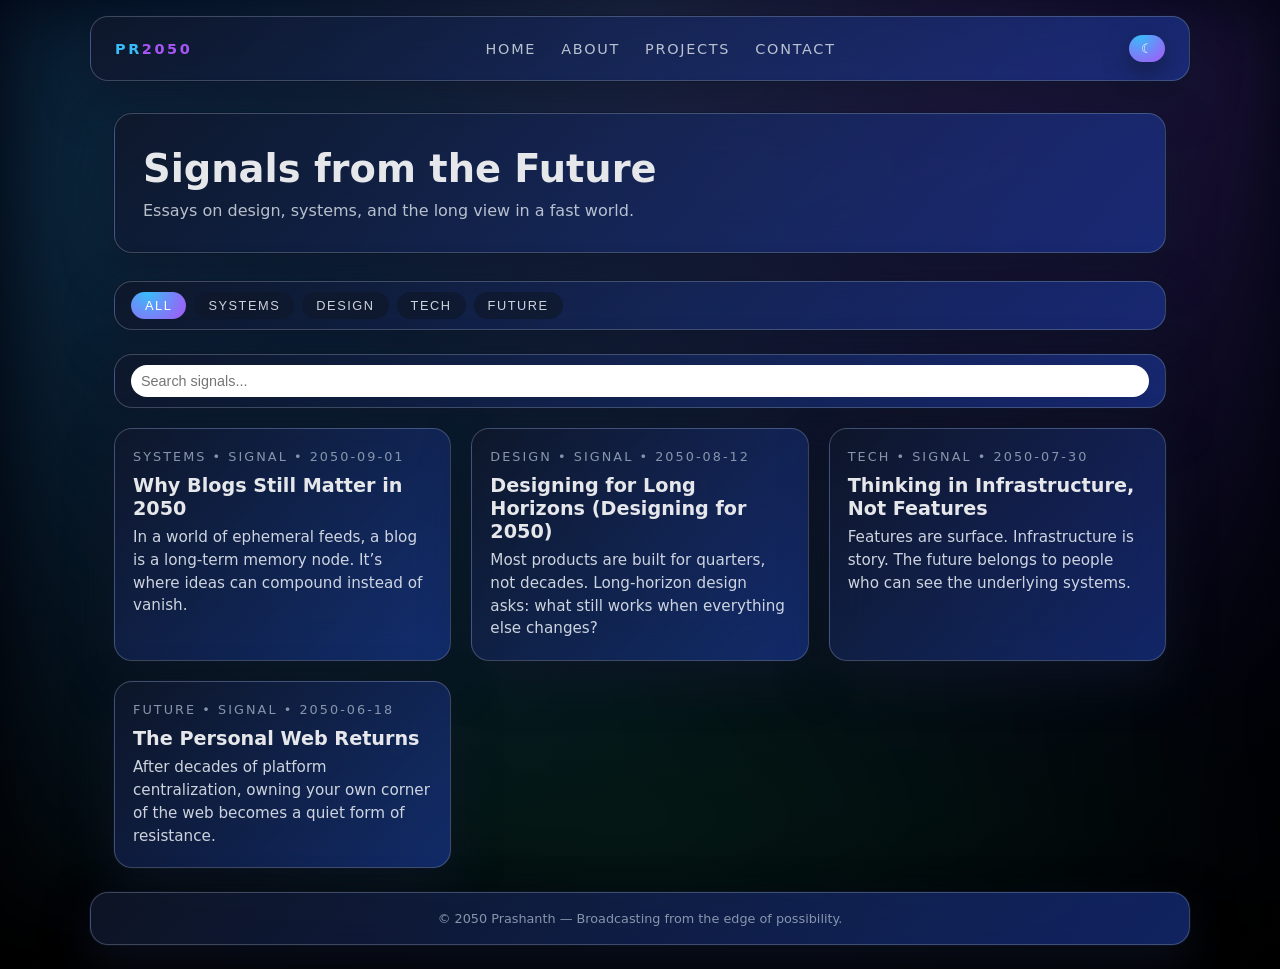
<file: index.html>
<!DOCTYPE html>
<html lang="en">
<head>
    <meta charset="UTF-8">
    <meta name="viewport" content="width=device-width, initial-scale=1.0">
    <title>Prashanth — 2050 Signals</title>
    <link rel="stylesheet" href="style.css">
</head>
<body class="theme-dark">
    <div class="bg-orbit"></div>
    <header class="glass header">
        <div class="logo">PR<span>2050</span></div>
        <nav>
    <a href="index.html">Home</a>
    <a href="about.html">About</a>
    <a href="projects.html">Projects</a>
    <a href="contact.html">Contact</a>
</nav>

        <button id="toggleTheme" class="toggle-btn">☾</button>
    </header>

    <main class="container">
        <section class="hero glass">
            <h1>Signals from the Future</h1>
            <p>Essays on design, systems, and the long view in a fast world.</p>
        </section>

        <section class="glass category-bar">
            <button class="cat-btn active" data-cat="all">All</button>
            <button class="cat-btn" data-cat="Systems">Systems</button>
            <button class="cat-btn" data-cat="Design">Design</button>
            <button class="cat-btn" data-cat="Tech">Tech</button>
            <button class="cat-btn" data-cat="Future">Future</button>
        </section>
<section class="glass" style="margin-bottom:20px; padding:10px 16px;">
    <input id="searchInput" type="text" placeholder="Search signals..."
           style="width:100%; padding:8px 10px; border-radius:999px; border:none; outline:none; font-size:0.9rem;">
</section>

        <section id="posts" class="posts-grid"></section>
    </main>

    <footer class="glass footer">
        <p>© 2050 Prashanth — Broadcasting from the edge of possibility.</p>
    </footer>

    <script src="blog.js"></script>
<script>
    const btn = document.getElementById('toggleTheme');
    const saved = localStorage.getItem('pr2050-theme');
    if (saved === 'light') {
        document.body.classList.remove('theme-dark');
        document.body.classList.add('theme-light');
        btn.textContent = '☼';
    }
    btn.addEventListener('click', () => {
        const dark = document.body.classList.toggle('theme-dark');
        document.body.classList.toggle('theme-light', !dark);
        btn.textContent = dark ? '☾' : '☼';
        localStorage.setItem('pr2050-theme', dark ? 'dark' : 'light');
    });
</script>

</body>
</html>
</file>
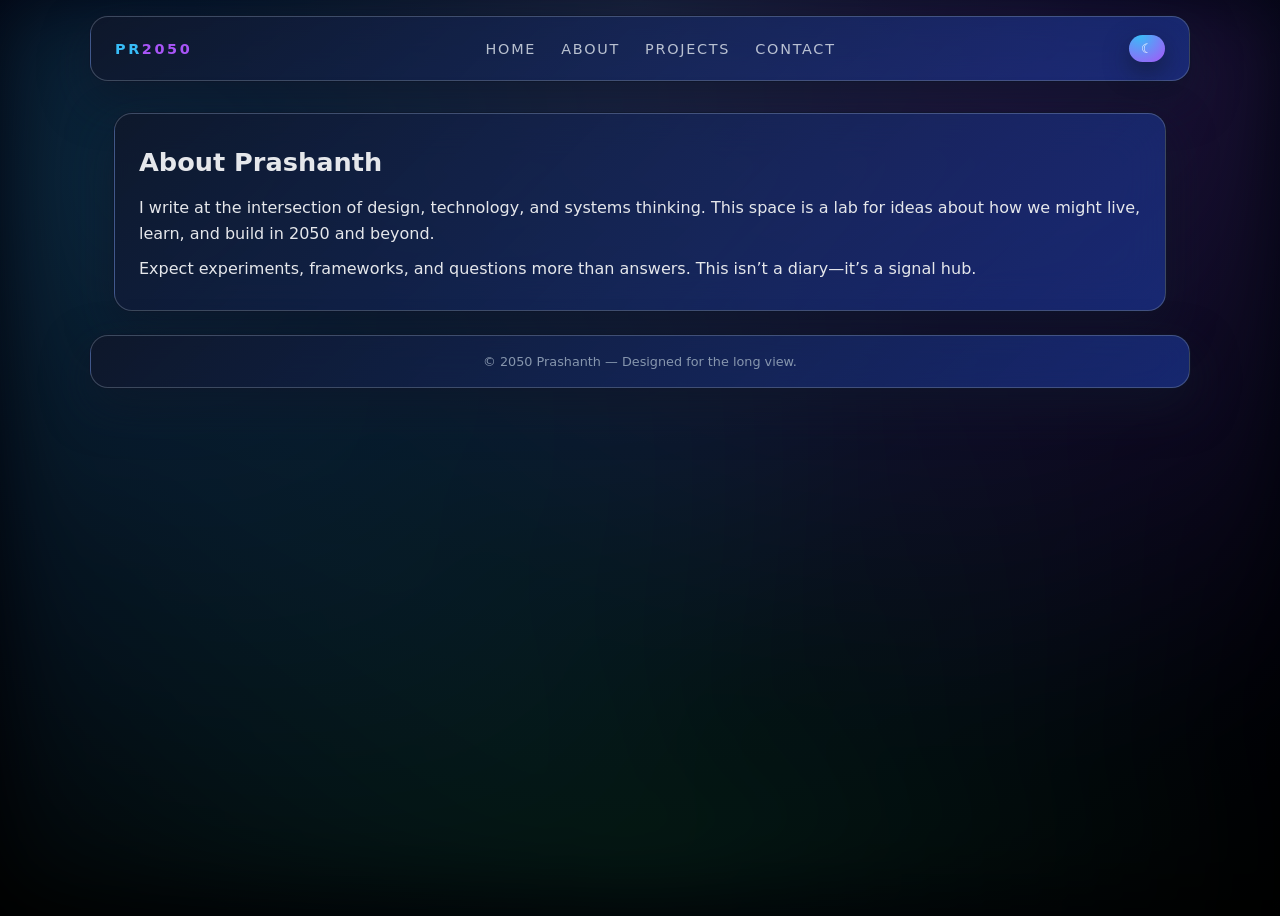
<file: about.html>
<!DOCTYPE html>
<html lang="en">
<head>
    <meta charset="UTF-8">
    <meta name="viewport" content="width=device-width, initial-scale=1.0">
    <title>About — Prashanth 2050</title>
    <link rel="stylesheet" href="style.css">
</head>
<body class="theme-dark">
    <div class="bg-orbit"></div>
    <header class="glass header">
        <div class="logo">PR<span>2050</span></div>
        <nav>
    <a href="index.html">Home</a>
    <a href="about.html">About</a>
    <a href="projects.html">Projects</a>
    <a href="contact.html">Contact</a>
</nav>

        <button id="toggleTheme" class="toggle-btn">☾</button>
    </header>

    <main class="container">
        <section class="glass about-card">
            <h2>About Prashanth</h2>
            <p>
                I write at the intersection of design, technology, and systems thinking.
                This space is a lab for ideas about how we might live, learn, and build
                in 2050 and beyond.
            </p>
            <p>
                Expect experiments, frameworks, and questions more than answers.
                This isn’t a diary—it’s a signal hub.
            </p>
        </section>
    </main>

    <footer class="glass footer">
        <p>© 2050 Prashanth — Designed for the long view.</p>
    </footer>

    <script>
        const btn = document.getElementById('toggleTheme');
        if (btn) {
            btn.addEventListener('click', () => {
                document.body.classList.toggle('theme-light');
                document.body.classList.toggle('theme-dark');
                btn.textContent = document.body.classList.contains('theme-dark') ? '☾' : '☼';
            });
        }
    </script>
</body>
</html>
</file>
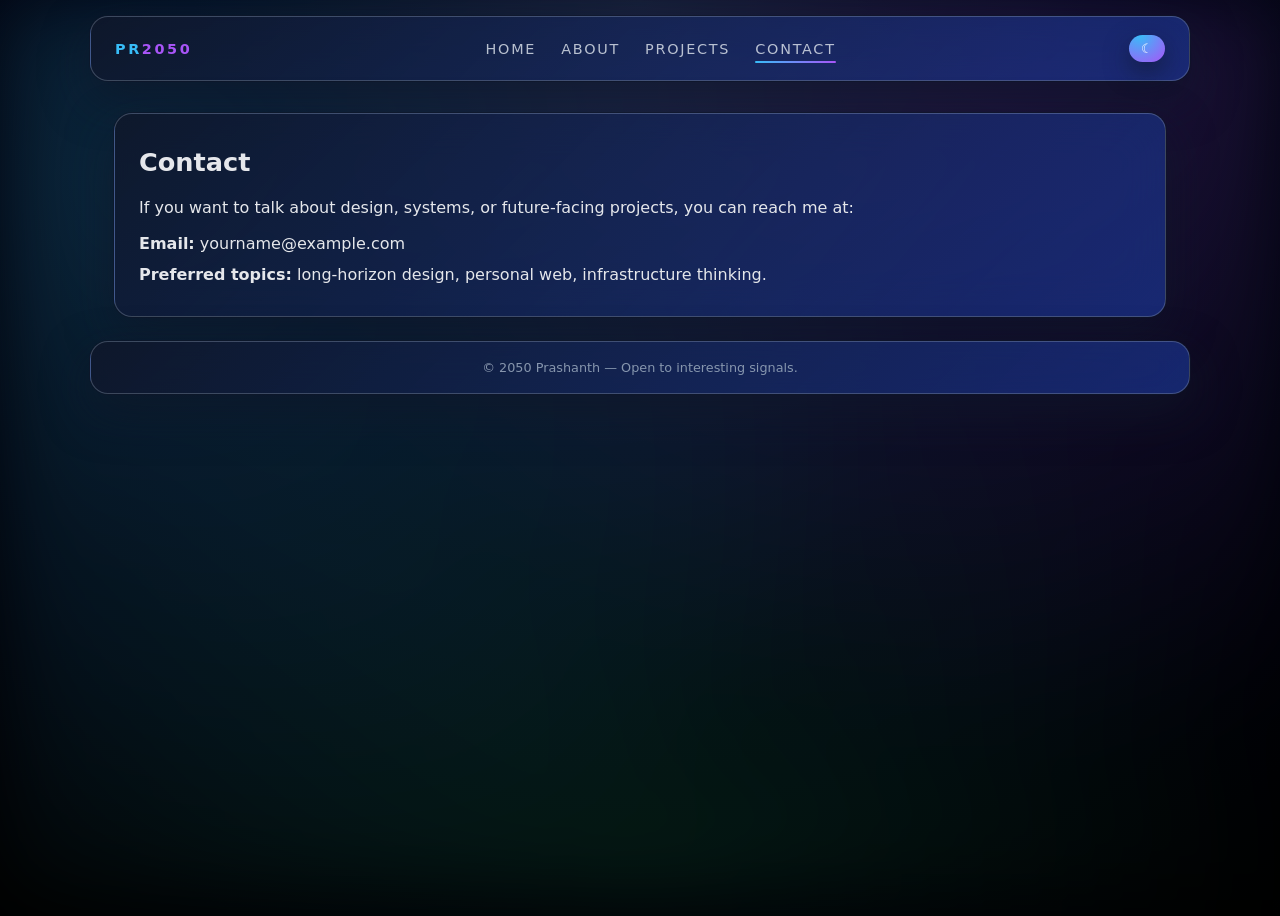
<file: Contact.html>
<!DOCTYPE html>
<html lang="en">
<head>
    <meta charset="UTF-8">
    <meta name="viewport" content="width=device-width, initial-scale=1.0">
    <title>Contact — Prashanth 2050</title>
    <link rel="stylesheet" href="style.css">
</head>
<body class="theme-dark">
    <div class="bg-orbit"></div>

    <header class="glass header">
        <div class="logo">PR<span>2050</span></div>
        <nav>
            <a href="index.html">Home</a>
            <a href="about.html">About</a>
            <a href="projects.html">Projects</a>
            <a href="contact.html" class="active">Contact</a>
        </nav>
        <button id="toggleTheme" class="toggle-btn">☾</button>
    </header>

    <main class="container">
        <section class="glass about-card">
            <h2>Contact</h2>
            <p>If you want to talk about design, systems, or future-facing projects, you can reach me at:</p>
            <p style="margin-top:10px;"><strong>Email:</strong> yourname@example.com</p>
            <p style="margin-top:6px;"><strong>Preferred topics:</strong> long-horizon design, personal web, infrastructure thinking.</p>
        </section>
    </main>

    <footer class="glass footer">
        <p>© 2050 Prashanth — Open to interesting signals.</p>
    </footer>

    <script>
        const btn = document.getElementById('toggleTheme');
        btn.addEventListener('click', () => {
            const dark = document.body.classList.toggle('theme-dark');
            document.body.classList.toggle('theme-light', !dark);
            btn.textContent = dark ? '☾' : '☼';
            localStorage.setItem('pr2050-theme', dark ? 'dark' : 'light');
        });
        const saved = localStorage.getItem('pr2050-theme');
        if (saved === 'light') {
            document.body.classList.remove('theme-dark');
            document.body.classList.add('theme-light');
            btn.textContent = '☼';
        }
    </script>
</body>
</html>
</file>
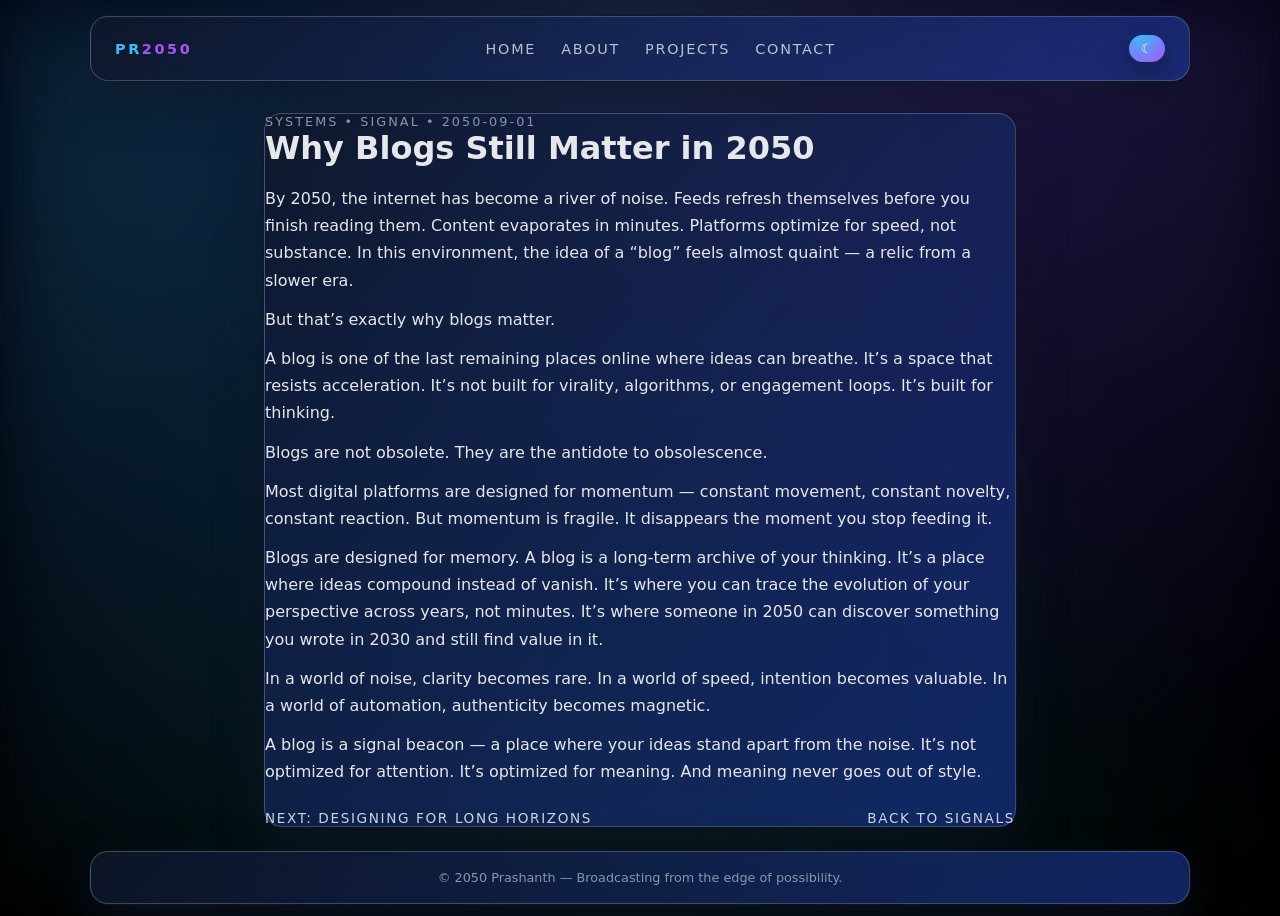
<file: post-designing-for-long-horizons.html>
<!DOCTYPE html>
<html lang="en">
<head>
    <meta charset="UTF-8">
    <meta name="viewport" content="width=device-width, initial-scale=1.0">
    <title>Why Blogs Still Matter in 2050 — Prashanth</title>
    <link rel="stylesheet" href="style.css">
</head>
<body class="theme-dark">
    <div class="bg-orbit"></div>
    <header class="glass header">
        <div class="logo">PR<span>2050</span></div>
        <nav>
    <a href="index.html">Home</a>
    <a href="about.html">About</a>
    <a href="projects.html">Projects</a>
    <a href="contact.html">Contact</a>
</nav>

        <button id="toggleTheme" class="toggle-btn">☾</button>
    </header>

    <main class="post-page">
        <section class="glass">
            <div class="post-header">
                <div class="post-meta">Systems • Signal • 2050-09-01</div>
                <h1>Why Blogs Still Matter in 2050</h1>
            </div>
            <div class="post-body">
                <p>By 2050, the internet has become a river of noise. Feeds refresh themselves before you finish reading them. Content evaporates in minutes. Platforms optimize for speed, not substance. In this environment, the idea of a “blog” feels almost quaint — a relic from a slower era.</p>
                <p>But that’s exactly why blogs matter.</p>
                <p>A blog is one of the last remaining places online where ideas can breathe. It’s a space that resists acceleration. It’s not built for virality, algorithms, or engagement loops. It’s built for thinking.</p>
                <p>Blogs are not obsolete. They are the antidote to obsolescence.</p>
                <p>Most digital platforms are designed for momentum — constant movement, constant novelty, constant reaction. But momentum is fragile. It disappears the moment you stop feeding it.</p>
                <p>Blogs are designed for memory. A blog is a long‑term archive of your thinking. It’s a place where ideas compound instead of vanish. It’s where you can trace the evolution of your perspective across years, not minutes. It’s where someone in 2050 can discover something you wrote in 2030 and still find value in it.</p>
                <p>In a world of noise, clarity becomes rare. In a world of speed, intention becomes valuable. In a world of automation, authenticity becomes magnetic.</p>
                <p>A blog is a signal beacon — a place where your ideas stand apart from the noise. It’s not optimized for attention. It’s optimized for meaning. And meaning never goes out of style.</p>
            </div>
            <div class="post-nav">
                <a href="post-designing-for-long-horizons.html">Next: Designing for Long Horizons</a>
                <a href="index.html">Back to Signals</a>
            </div>
        </section>
    </main>

    <footer class="glass footer">
        <p>© 2050 Prashanth — Broadcasting from the edge of possibility.</p>
    </footer>

    <script>
        const btn = document.getElementById('toggleTheme');
        if (btn) {
            btn.addEventListener('click', () => {
                document.body.classList.toggle('theme-light');
                document.body.classList.toggle('theme-dark');
                btn.textContent = document.body.classList.contains('theme-dark') ? '☾' : '☼';
            });
        }
    </script>
</body>
</html>
</file>
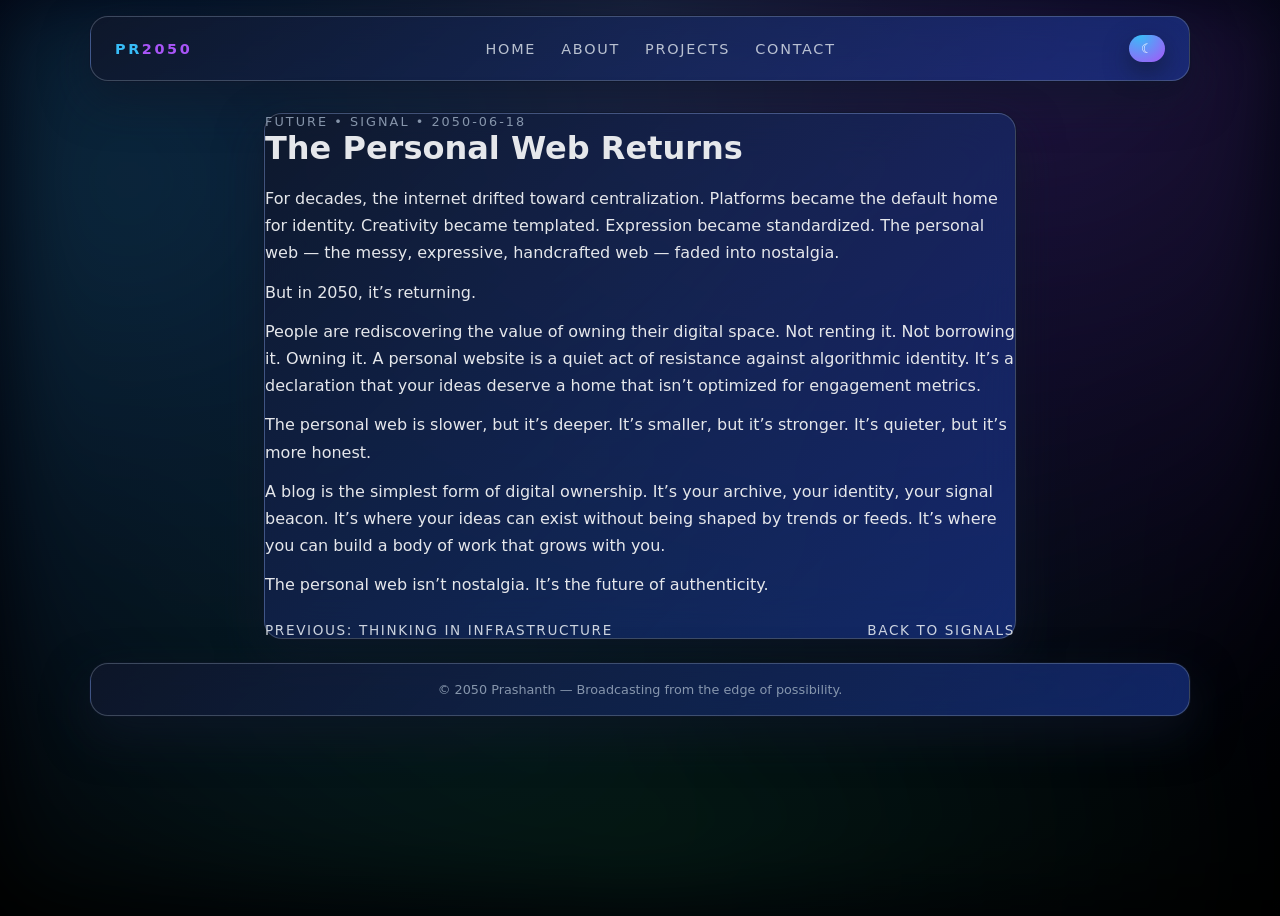
<file: post-the-personal-web-returns.html>
<!DOCTYPE html>
<html lang="en">
<head>
    <meta charset="UTF-8">
    <meta name="viewport" content="width=device-width, initial-scale=1.0">
    <title>The Personal Web Returns — Prashanth</title>
    <link rel="stylesheet" href="style.css">
</head>
<body class="theme-dark">
    <div class="bg-orbit"></div>

    <header class="glass header">
        <div class="logo">PR<span>2050</span></div>
        <nav>
    <a href="index.html">Home</a>
    <a href="about.html">About</a>
    <a href="projects.html">Projects</a>
    <a href="contact.html">Contact</a>
</nav>

        <button id="toggleTheme" class="toggle-btn">☾</button>
    </header>

    <main class="post-page">
        <section class="glass">
            <div class="post-header">
                <div class="post-meta">Future • Signal • 2050-06-18</div>
                <h1>The Personal Web Returns</h1>
            </div>

            <div class="post-body">
                <p>For decades, the internet drifted toward centralization. Platforms became the default home for identity. Creativity became templated. Expression became standardized. The personal web — the messy, expressive, handcrafted web — faded into nostalgia.</p>
                <p>But in 2050, it’s returning.</p>
                <p>People are rediscovering the value of owning their digital space. Not renting it. Not borrowing it. Owning it. A personal website is a quiet act of resistance against algorithmic identity. It’s a declaration that your ideas deserve a home that isn’t optimized for engagement metrics.</p>
                <p>The personal web is slower, but it’s deeper. It’s smaller, but it’s stronger. It’s quieter, but it’s more honest.</p>
                <p>A blog is the simplest form of digital ownership. It’s your archive, your identity, your signal beacon. It’s where your ideas can exist without being shaped by trends or feeds. It’s where you can build a body of work that grows with you.</p>
                <p>The personal web isn’t nostalgia. It’s the future of authenticity.</p>
            </div>

            <div class="post-nav">
                <a href="post-thinking-in-infrastructure.html">Previous: Thinking in Infrastructure</a>
                <a href="index.html">Back to Signals</a>
            </div>
        </section>
    </main>

    <footer class="glass footer">
        <p>© 2050 Prashanth — Broadcasting from the edge of possibility.</p>
    </footer>

    <script>
        const btn = document.getElementById('toggleTheme');
        btn.addEventListener('click', () => {
            document.body.classList.toggle('theme-light');
            document.body.classList.toggle('theme-dark');
            btn.textContent = document.body.classList.contains('theme-dark') ? '☾' : '☼';
        });
    </script>
</body>
</html>
</file>
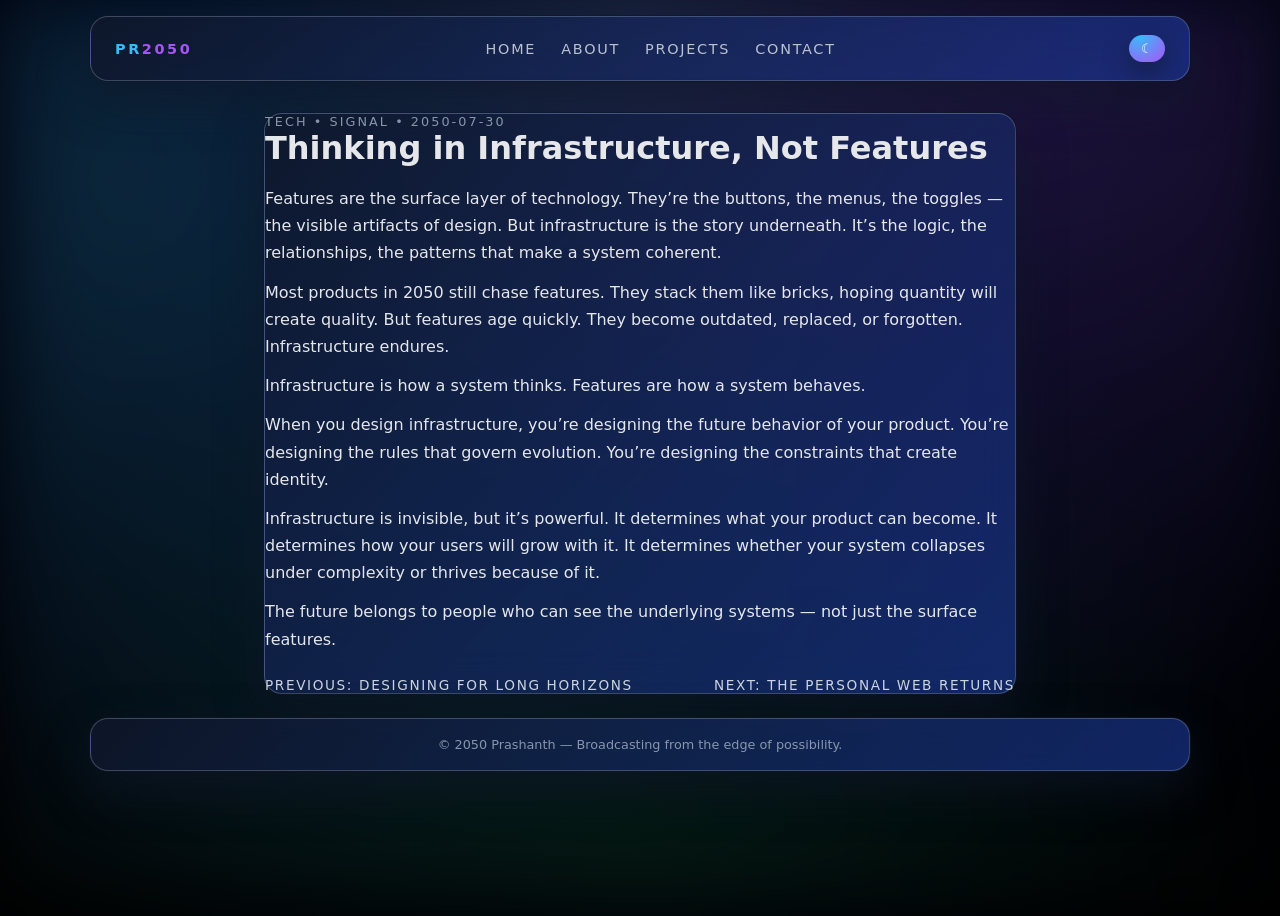
<file: post-thinking-in-infrastructure.html>
<!DOCTYPE html>
<html lang="en">
<head>
    <meta charset="UTF-8">
    <meta name="viewport" content="width=device-width, initial-scale=1.0">
    <title>Thinking in Infrastructure, Not Features — Prashanth</title>
    <link rel="stylesheet" href="style.css">
</head>
<body class="theme-dark">
    <div class="bg-orbit"></div>

    <header class="glass header">
        <div class="logo">PR<span>2050</span></div>
        <nav>
    <a href="index.html">Home</a>
    <a href="about.html">About</a>
    <a href="projects.html">Projects</a>
    <a href="contact.html">Contact</a>
</nav>

        <button id="toggleTheme" class="toggle-btn">☾</button>
    </header>

    <main class="post-page">
        <section class="glass">
            <div class="post-header">
                <div class="post-meta">Tech • Signal • 2050-07-30</div>
                <h1>Thinking in Infrastructure, Not Features</h1>
            </div>

            <div class="post-body">
                <p>Features are the surface layer of technology. They’re the buttons, the menus, the toggles — the visible artifacts of design. But infrastructure is the story underneath. It’s the logic, the relationships, the patterns that make a system coherent.</p>
                <p>Most products in 2050 still chase features. They stack them like bricks, hoping quantity will create quality. But features age quickly. They become outdated, replaced, or forgotten. Infrastructure endures.</p>
                <p>Infrastructure is how a system thinks. Features are how a system behaves.</p>
                <p>When you design infrastructure, you’re designing the future behavior of your product. You’re designing the rules that govern evolution. You’re designing the constraints that create identity.</p>
                <p>Infrastructure is invisible, but it’s powerful. It determines what your product can become. It determines how your users will grow with it. It determines whether your system collapses under complexity or thrives because of it.</p>
                <p>The future belongs to people who can see the underlying systems — not just the surface features.</p>
            </div>

            <div class="post-nav">
                <a href="post-designing-for-long-horizons.html">Previous: Designing for Long Horizons</a>
                <a href="post-the-personal-web-returns.html">Next: The Personal Web Returns</a>
            </div>
        </section>
    </main>

    <footer class="glass footer">
        <p>© 2050 Prashanth — Broadcasting from the edge of possibility.</p>
    </footer>

    <script>
        const btn = document.getElementById('toggleTheme');
        btn.addEventListener('click', () => {
            document.body.classList.toggle('theme-light');
            document.body.classList.toggle('theme-dark');
            btn.textContent = document.body.classList.contains('theme-dark') ? '☾' : '☼';
        });
    </script>
</body>
</html>
</file>
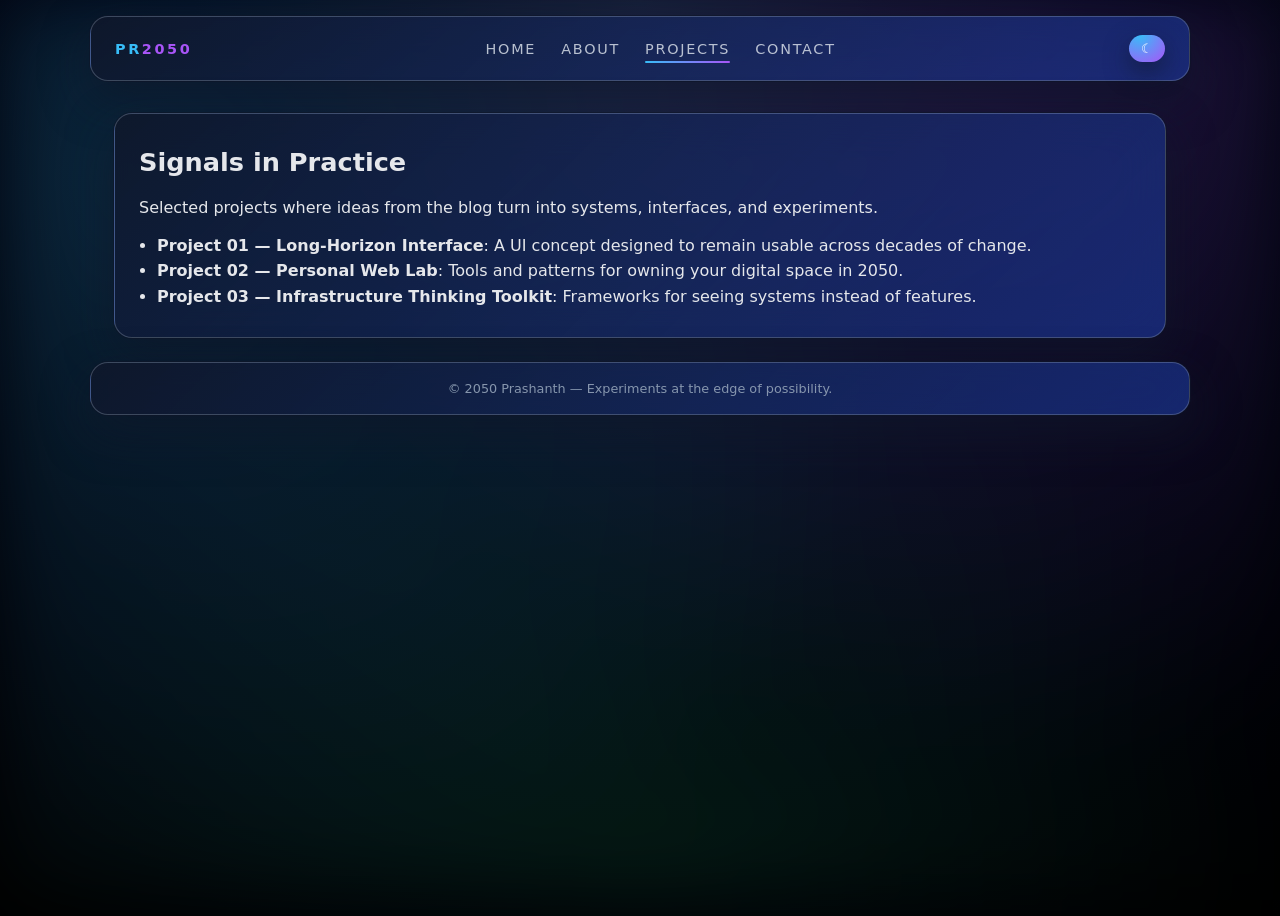
<file: Projects.html>
<!DOCTYPE html>
<html lang="en">
<head>
    <meta charset="UTF-8">
    <meta name="viewport" content="width=device-width, initial-scale=1.0">
    <title>Projects — Prashanth 2050</title>
    <link rel="stylesheet" href="style.css">
</head>
<body class="theme-dark">
    <div class="bg-orbit"></div>

    <header class="glass header">
        <div class="logo">PR<span>2050</span></div>
        <nav>
            <a href="index.html">Home</a>
            <a href="about.html">About</a>
            <a href="projects.html" class="active">Projects</a>
            <a href="contact.html">Contact</a>
        </nav>
        <button id="toggleTheme" class="toggle-btn">☾</button>
    </header>

    <main class="container">
        <section class="glass about-card">
            <h2>Signals in Practice</h2>
            <p>Selected projects where ideas from the blog turn into systems, interfaces, and experiments.</p>
            <ul style="margin-top:12px; padding-left:18px;">
                <li><strong>Project 01 — Long-Horizon Interface</strong>: A UI concept designed to remain usable across decades of change.</li>
                <li><strong>Project 02 — Personal Web Lab</strong>: Tools and patterns for owning your digital space in 2050.</li>
                <li><strong>Project 03 — Infrastructure Thinking Toolkit</strong>: Frameworks for seeing systems instead of features.</li>
            </ul>
        </section>
    </main>

    <footer class="glass footer">
        <p>© 2050 Prashanth — Experiments at the edge of possibility.</p>
    </footer>

    <script>
        const btn = document.getElementById('toggleTheme');
        btn.addEventListener('click', () => {
            const dark = document.body.classList.toggle('theme-dark');
            document.body.classList.toggle('theme-light', !dark);
            btn.textContent = dark ? '☾' : '☼';
            localStorage.setItem('pr2050-theme', dark ? 'dark' : 'light');
        });
        const saved = localStorage.getItem('pr2050-theme');
        if (saved === 'light') {
            document.body.classList.remove('theme-dark');
            document.body.classList.add('theme-light');
            btn.textContent = '☼';
        }
    </script>
</body>
</html>
</file>
<file: style.css>
:root {
    --bg-dark: #050816;
    --bg-light: #f5f7ff;
    --accent: #38bdf8;
    --accent-2: #a855f7;
    --text-light: #e5e7eb;
    --text-dark: #0f172a;
    --radius: 18px;
    --blur: 22px;
}

* {
    box-sizing: border-box;
    margin: 0;
    padding: 0;
}

body.theme-dark,
body.theme-light {
    font-family: system-ui, -apple-system, BlinkMacSystemFont, "SF Pro Text", sans-serif;
    min-height: 100vh;
    position: relative;
}

body.theme-dark {
    background: radial-gradient(circle at top, #0f172a 0, #020617 40%, #000 100%);
    color: var(--text-light);
}

body.theme-light {
    background: radial-gradient(circle at top, #e0f2fe 0, #f5f7ff 40%, #e5e7eb 100%);
    color: var(--text-dark);
}

.bg-orbit {
    position: fixed;
    inset: 0;
    background:
        radial-gradient(circle at 10% 20%, rgba(56, 189, 248, 0.18), transparent 60%),
        radial-gradient(circle at 80% 0%, rgba(168, 85, 247, 0.18), transparent 55%),
        radial-gradient(circle at 50% 100%, rgba(34, 197, 94, 0.12), transparent 60%);
    filter: blur(40px);
    z-index: -2;
}

.header, .footer {
    max-width: 1100px;
    margin: 0 auto;
    padding: 18px 24px;
    display: flex;
    align-items: center;
    justify-content: space-between;
    margin-top: 16px;
}

.glass {
    backdrop-filter: blur(var(--blur));
    border-radius: var(--radius);
    border: 1px solid rgba(148, 163, 184, 0.35);
    background: linear-gradient(
        135deg,
        rgba(15, 23, 42, 0.85),
        rgba(30, 64, 175, 0.55)
    );
    box-shadow:
        0 18px 45px rgba(15, 23, 42, 0.65),
        0 0 0 1px rgba(15, 23, 42, 0.6);
}

body.theme-light .glass {
    background: linear-gradient(
        135deg,
        rgba(255, 255, 255, 0.9),
        rgba(219, 234, 254, 0.9)
    );
    box-shadow:
        0 18px 45px rgba(148, 163, 184, 0.35),
        0 0 0 1px rgba(148, 163, 184, 0.4);
}

.logo {
    font-weight: 700;
    letter-spacing: 0.18em;
    text-transform: uppercase;
    font-size: 0.9rem;
    color: var(--accent);
}

.logo span {
    color: var(--accent-2);
}

nav a {
    margin: 0 10px;
    text-decoration: none;
    font-size: 0.9rem;
    text-transform: uppercase;
    letter-spacing: 0.12em;
    color: rgba(226, 232, 240, 0.8);
    position: relative;
}

nav a.active::after,
nav a:hover::after {
    content: "";
    position: absolute;
    left: 0;
    bottom: -6px;
    width: 100%;
    height: 2px;
    background: linear-gradient(90deg, var(--accent), var(--accent-2));
    border-radius: 999px;
}

body.theme-light nav a {
    color: rgba(30, 64, 175, 0.85);
}

.container {
    max-width: 1100px;
    margin: 32px auto 24px;
    padding: 0 24px;
}

.hero {
    padding: 32px 28px;
    margin-bottom: 28px;
}

.hero h1 {
    font-size: 2.4rem;
    margin-bottom: 10px;
}

.hero p {
    color: rgba(226, 232, 240, 0.8);
}

body.theme-light .hero p {
    color: rgba(30, 64, 175, 0.8);
}

.category-bar {
    margin-bottom: 24px;
    padding: 10px 16px;
    display: flex;
    flex-wrap: wrap;
    gap: 8px;
}

.cat-btn {
    border: none;
    border-radius: 999px;
    padding: 6px 14px;
    font-size: 0.8rem;
    text-transform: uppercase;
    letter-spacing: 0.12em;
    cursor: pointer;
    background: rgba(15, 23, 42, 0.7);
    color: rgba(226, 232, 240, 0.9);
}

.cat-btn.active {
    background: radial-gradient(circle at 30% 0%, var(--accent), var(--accent-2));
    color: #fff;
}

.posts-grid {
    display: grid;
    grid-template-columns: repeat(auto-fit, minmax(260px, 1fr));
    gap: 20px;
}

.post-card {
    padding: 20px 18px;
    position: relative;
    overflow: hidden;
    cursor: pointer;
    transition: transform 0.18s ease-out, box-shadow 0.18s ease-out;
}

.post-card h2 {
    font-size: 1.2rem;
    margin-bottom: 6px;
}

.post-meta {
    font-size: 0.8rem;
    text-transform: uppercase;
    letter-spacing: 0.16em;
    color: rgba(148, 163, 184, 0.9);
    margin-bottom: 10px;
}

.post-excerpt {
    font-size: 0.95rem;
    line-height: 1.5;
    color: rgba(226, 232, 240, 0.9);
}

body.theme-light .post-excerpt {
    color: rgba(30, 64, 175, 0.9);
}

.post-glow {
    position: absolute;
    inset: -40%;
    background:
        radial-gradient(circle at 0% 0%, rgba(56, 189, 248, 0.18), transparent 60%),
        radial-gradient(circle at 100% 100%, rgba(168, 85, 247, 0.18), transparent 60%);
    opacity: 0;
    transition: opacity 0.4s ease-out;
    pointer-events: none;
}

.post-card:hover {
    transform: translateY(-4px);
    box-shadow: 0 22px 50px rgba(15, 23, 42, 0.8);
}

.footer {
    margin-bottom: 24px;
    font-size: 0.8rem;
    justify-content: center;
    color: rgba(148, 163, 184, 0.9);
}

.toggle-btn {
    border: none;
    background: radial-gradient(circle at 30% 0%, var(--accent), var(--accent-2));
    color: white;
    border-radius: 999px;
    padding: 6px 12px;
    font-size: 0.8rem;
    cursor: pointer;
    box-shadow: 0 10px 25px rgba(15, 23, 42, 0.6);
}

.about-card {
    padding: 28px 24px;
    line-height: 1.6;
}

.about-card h2 {
    font-size: 1.6rem;
    margin-bottom: 12px;
}

.about-card p + p {
    margin-top: 10px;
}

.post-page {
    max-width: 800px;
    margin: 32px auto 24px;
    padding: 0 24px;
}

.post-header {
    margin-bottom: 18px;
}

.post-header h1 {
    font-size: 2rem;
    margin-bottom: 8px;
}

.post-header .post-meta {
    margin-bottom: 0;
}

.post-body {
    line-height: 1.7;
    font-size: 1rem;
}

.post-body p + p {
    margin-top: 12px;
}

.post-nav {
    margin-top: 24px;
    display: flex;
    justify-content: space-between;
    gap: 10px;
    flex-wrap: wrap;
}

.post-nav a {
    font-size: 0.85rem;
    text-decoration: none;
    text-transform: uppercase;
    letter-spacing: 0.12em;
    color: rgba(226, 232, 240, 0.9);
}

body.theme-light .post-nav a {
    color: rgba(30, 64, 175, 0.9);
}

@media (max-width: 700px) {
    .header, .footer {
        flex-direction: column;
        gap: 10px;
        text-align: center;
    }

    .hero h1 {
        font-size: 1.9rem;
    }
}
</file>
